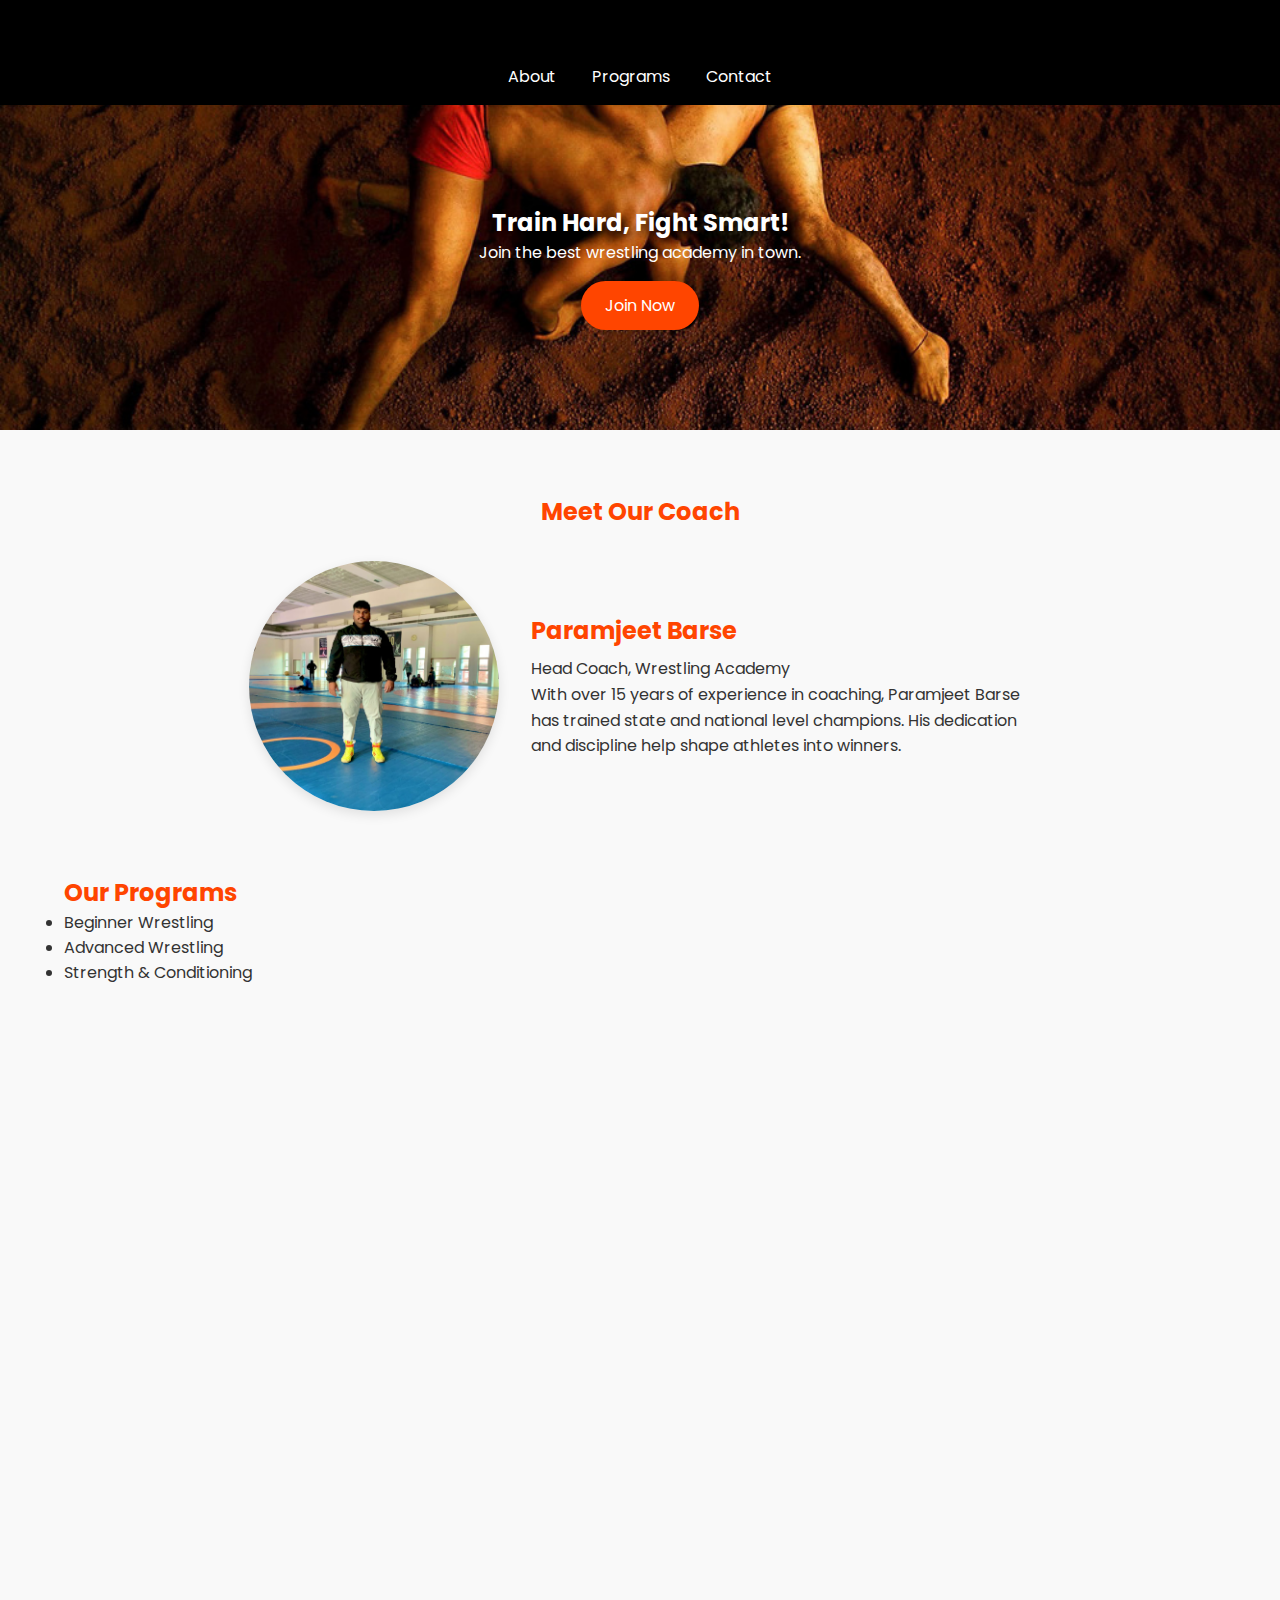
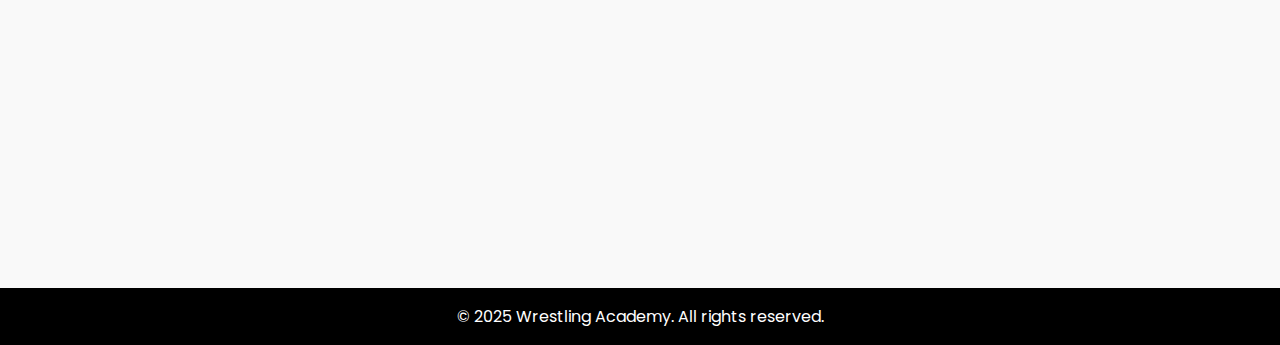
<file: index.html>
<!DOCTYPE html>
<html lang="en">
<head>
    <meta charset="UTF-8" />
    <meta name="viewport" content="width=device-width, initial-scale=1.0" />
    <title>Barse Wrestling Academy</title>
    <link rel="stylesheet" href="style.css" />
    <link rel="preconnect" href="https://fonts.googleapis.com">
    <link href="https://fonts.googleapis.com/css2?family=Poppins:wght@400;600&display=swap" rel="stylesheet">

</head>
<body>
    <!-- Preloader -->
    <div id="preloader">
      <div class="spinner"></div>
    </div>

    <header id="top">
        <div class="container">
            <h1> Barse Wrestling Academy</h1>
            <nav>
                <a href="#about">About</a>
                <a href="#programs">Programs</a>
                <a href="#contact">Contact</a>
            </nav>
        </div>
    </header>

    <section id="hero">
        <div class="container">
            <h2>Train Hard, Fight Smart!</h2>
            <p>Join the best wrestling academy in town.</p>
            <a href="#contact" class="btn">Join Now</a>
        </div>
    </section>
  <section id="trainer" class="container">
      <h2>Meet Our Coach</h2>
      <div class="trainer-card">
          <img src="./img/Trainer.png" alt="Head Coach" class="trainer-img">
          <div class="trainer-info">
              <h3>Paramjeet Barse</h3>
              <p>Head Coach, Wrestling Academy</p>
              <p>With over 15 years of experience in coaching, Paramjeet Barse has trained state and national level champions. His dedication and discipline help shape athletes into winners.</p>
          </div>
      </div>
  </section>


    

    <section id="programs">
        <div class="container">
            <h2>Our Programs</h2>
            <ul>
                <li>Beginner Wrestling</li>
                <li>Advanced Wrestling</li>
                <li>Strength & Conditioning</li>
            </ul>
        </div>
    </section>

    
    <!-- Contact Section -->
    <section id="contact" class="container contact-section">
      <h2>Contact Us</h2>

      <div class="contact-box">
        <div class="contact-info">
          <p><strong>Address:</strong> Barse Wrestling Academy, Zirnia, MP</p>
          <p><strong>Phone:</strong> <a href="tel:+919770968901">+91 97709 68901</a></p>
          <p><strong>WhatsApp:</strong> <a href="https://wa.me/+919770968901" target="_blank">Chat Now</a></p>
        </div>

        <div class="map-container">
          <iframe src="https://www.google.com/maps/embed?pb=!1m18!1m12!1m3!1d3708.252626038026!2d75.99481899999999!3d21.654028!2m3!1f0!2f0!3f0!3m2!1i1024!2i768!4f13.1!3m3!1m2!1s0x3bd86b3ea0846d4f%3A0x16d8c2ea0ee084af!2sBarse%20wrestling%20academy!5e0!3m2!1sen!2sin!4v1744313581738!5m2!1sen!2sin" width="100%" height="300" style="border:0;" allowfullscreen="" loading="lazy" referrerpolicy="no-referrer-when-downgrade"></iframe>
        </div>
      </div>
    </section>
    <!-- About Us Section -->
    <section id="about">
        <div class="container">
            <h2>About Us</h2>
            <p>Our academy has produced top-level wrestlers with professional training and guidance.</p>
        </div>
    </section>
    <!-- About Us Section Ends -->
    <!-- Contact Section -->
    <section id="contact">
        <div class="container">
            <h2>Ask question here</h2>
            <form id="contact-form">
                <input type="text" placeholder="Your Name" required />
                <input type="email" placeholder="Your Email" required />
                <textarea placeholder="Your Message" required></textarea>
                <button type="submit">Submit</button>
            </form>
        </div>
    </section>
    <!-- Contact Section Ends -->

    <footer>
        <div class="container">
            <p>&copy; 2025 Wrestling Academy. All rights reserved.</p>
        </div>
    </footer>
    
    <script src="script.js"></script>
    <!-- Back to Top Button -->
    <a href="#top" class="back-to-top" title="Back to Top">↑</a>

</body>
</html>
</file>
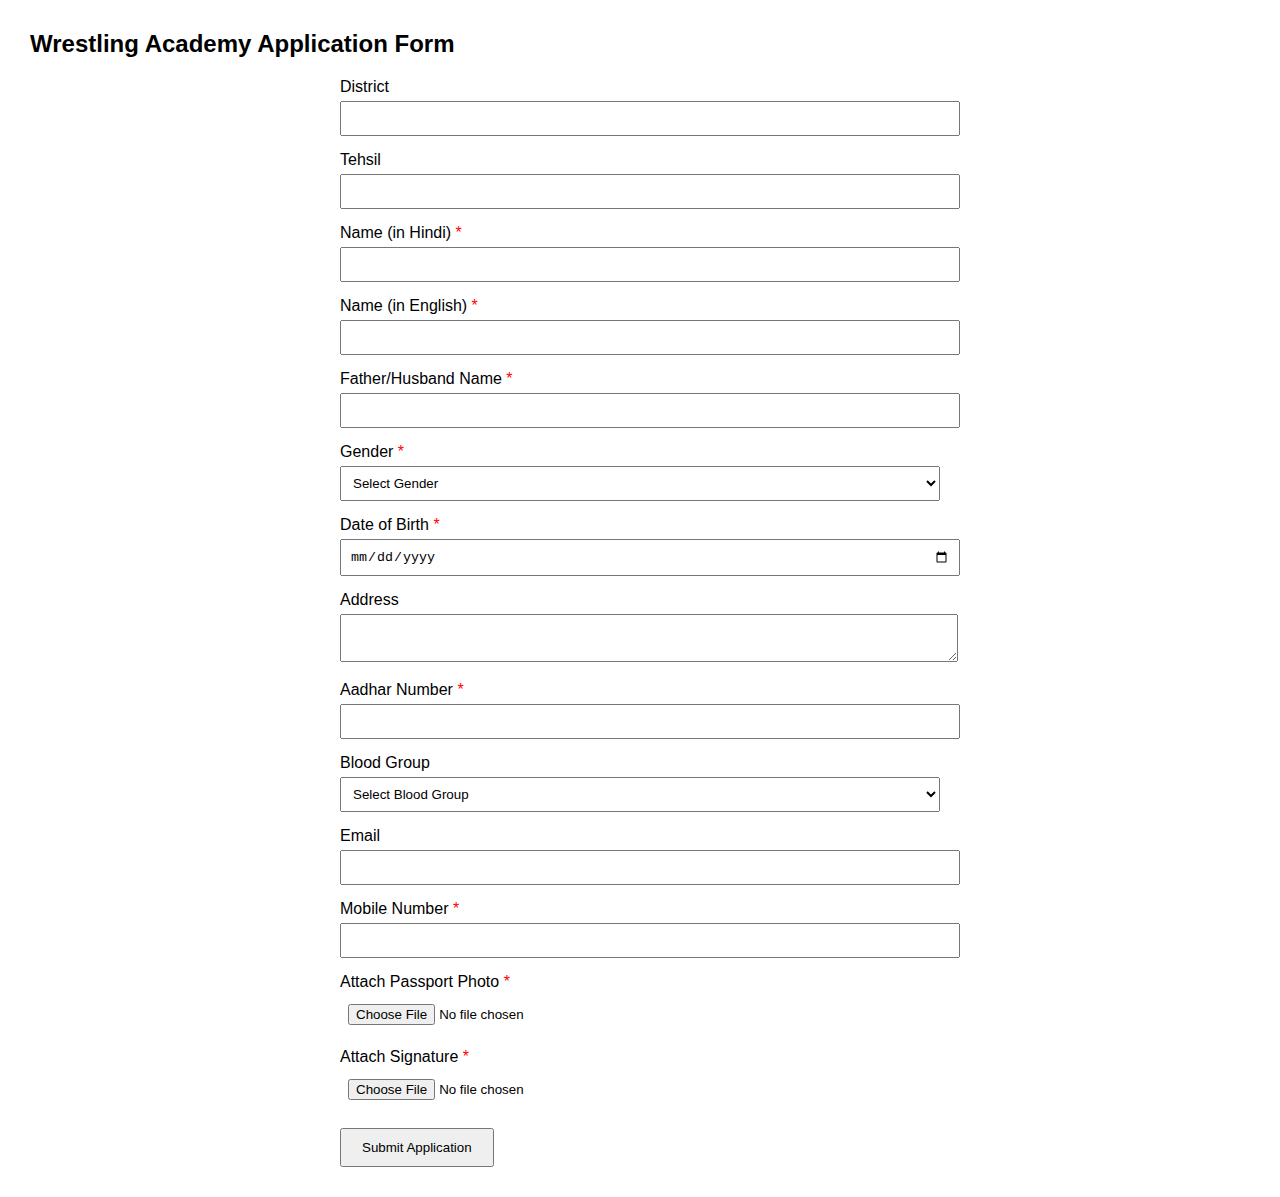
<file: apply.html>
<!DOCTYPE html>
<html lang="en">
<head>
  <meta charset="UTF-8">
  <title>Wrestling Academy Application Form</title>
  <link rel="stylesheet" href="apply.css">

  <!-- Google Translate Script -->
  <script src="https://translate.google.com/translate_a/element.js?cb=googleTranslateElementInit"></script>
  <script src="translate.js" defer></script>
</head>
<body>
  <!-- Language Selector -->
  <div id="google_translate_element"></div>

  <h2>Wrestling Academy Application Form</h2>
  <form action="https://formspree.io/f/your-form-id" method="POST" enctype="multipart/form-data">
    <label>District
      <input type="text" name="district" required>
    </label>
    <label>Tehsil
      <input type="text" name="tehsil" required>
    </label>
    <label>Name (in Hindi) <span class="required">*</span>
      <input type="text" name="name_hindi" required>
    </label>
    <label>Name (in English) <span class="required">*</span>
      <input type="text" name="name_english" required>
    </label>
    <label>Father/Husband Name <span class="required">*</span>
      <input type="text" name="father_husband_name" required>
    </label>
    <label>Gender <span class="required">*</span>
      <select name="gender" required>
        <option value="">Select Gender</option>
        <option value="Male">Male</option>
        <option value="Female">Female</option>
        <option value="Other">Other</option>
      </select>
    </label>
    <label>Date of Birth <span class="required">*</span>
      <input type="date" name="dob" required>
    </label>
    <label>Address
      <textarea name="address" rows="2"></textarea>
    </label>
    <label>Aadhar Number <span class="required">*</span>
      <input type="text" name="aadhar_number" pattern="\d{12}" maxlength="12" required>
    </label>
    <label>Blood Group
      <select name="blood_group">
        <option value="">Select Blood Group</option>
        <option value="A+">A+</option>
        <option value="A-">A-</option>
        <option value="B+">B+</option>
        <option value="B-">B-</option>
        <option value="O+">O+</option>
        <option value="O-">O-</option>
        <option value="AB+">AB+</option>
        <option value="AB-">AB-</option>
      </select>
    </label>
    <label>Email
      <input type="email" name="email">
    </label>
    <label>Mobile Number <span class="required">*</span>
      <input type="tel" name="mobile_number" pattern="[0-9]{10}" maxlength="10" required>
    </label>
    <label>Attach Passport Photo <span class="required">*</span>
      <input type="file" name="passport_photo" accept="image/*" required>
    </label>
    <label>Attach Signature <span class="required">*</span>
      <input type="file" name="signature" accept="image/*" required>
    </label>
    <button type="submit">Submit Application</button>
  </form>
</body>
</html>
</file>
<file: style.css>
* {
          margin: 0;
          padding: 0;
          box-sizing: border-box;
        }

        body {
          font-family:'Poppins', Arial, sans-serif;
          background-color: #f9f9f9;
          color: #333;
        }

        .container {
          width: 90%;
          max-width: 1200px;
          margin: 0 auto;
        }

        header {
          background-color: #000;
          color: #fff;
          padding: 1rem 0;
          text-align: center;
        }

        header nav a {
          color: #fff;
          text-decoration: none;
          margin: 0 1rem;
        }

        #hero {
          background-image: url('./img/background.jpg');
          background-size: cover;
          background-position: center;
          background-repeat: no-repeat;
          color: white;
          text-align: center;
          padding: 100px 20px;
        }


        .btn {
          background-color: #ff4500;
          color: #fff;
          padding: 0.8rem 2rem;
          text-decoration: none;
          display: inline-block;
          margin-top: 1rem;
          border: none;
          cursor: pointer;
        }

        section {
          padding: 2rem 0;
          opacity: 0;
          transform: translateY(20px);
          transition: opacity 0.6s ease, transform 0.6s ease;
        }

        section.visible {
          opacity: 1;
          transform: translateY(0);
        }
        footer {
          background-color: #000;
          color: #fff;
          text-align: center;
          padding: 1rem 0;
        }




        /* Button Hover Animation */
        .btn {
          background-color: #ff4500;
          color: white;
          padding: 12px 24px;
          border-radius: 30px;
          transition: background-color 0.3s ease, transform 0.2s ease;
        }

        .btn:hover {
          background-color: #ff6347;
          transform: scale(1.05);
        }


        /* Subtle Header Animation (on Load): */

        header h1 {
          opacity: 0;
          transform: translateY(-20px);
          animation: slideDown 1.5s ease forwards;
        }

        @keyframes slideDown {
          from {
              opacity: 0;
              transform: translateY(-20px);
          }
          to {
              opacity: 1;
              transform: translateY(0);
          }
        }

        h1, h2, h3 {
          color: #ff4500;
        }

#trainer {
  text-align: center;
  margin-top: 2rem;
}

.trainer-card {
  display: flex;
  align-items: center;
  flex-wrap: wrap;
  gap: 2rem;
  justify-content: center;
  margin-top: 2rem;
}

.trainer-img {
  width: 250px;
  height: 250px;
  object-fit: cover;
  border-radius: 50%;
  box-shadow: 0 4px 12px rgba(0,0,0,0.1);
}

.trainer-info {
  max-width: 500px;
  text-align: left;
}

.trainer-info h3 {
  font-size: 1.5rem;
  margin-bottom: 0.5rem;
}

.trainer-info p {
  font-size: 1rem;
  line-height: 1.6;
}
.contact-section {
  padding: 4rem 0;
}

.contact-grid {
  display: grid;
  grid-template-columns: 1fr 1fr;
  gap: 2rem;
  align-items: center;
}

.contact-info {
  background-color: #fff;
  padding: 2rem;
  border-radius: 12px;
  box-shadow: 0 4px 12px rgba(0, 0, 0, 0.1);
}

.contact-info h3 {
  color: #ff4500;
  margin-bottom: 1rem;
}

.contact-info a {
  color: #ff4500;
  text-decoration: none;
}

.whatsapp-btn {
  display: inline-block;
  margin-top: 1rem;
  background-color: #25D366;
  color: white;
  padding: 0.6rem 1.2rem;
  border-radius: 8px;
  text-decoration: none;
  transition: background-color 0.3s ease;
}

.whatsapp-btn:hover {
  background-color: #1ebe5b;
}

.contact-map iframe {
  width: 100%;
  height: 100%;
  border: none;
  border-radius: 12px;
}
/* Preloader Styles */
#preloader {
  position: fixed;
  left: 0;
  top: 0;
  width: 100%;
  height: 100%;
  background-color: #000; /* or white (#fff) if you want */
  z-index: 9999;
  display: flex;
  align-items: center;
  justify-content: center;
}

.spinner {
  border: 6px solid #f3f3f3;
  border-top: 6px solid #ff4500;
  border-radius: 50%;
  width: 60px;
  height: 60px;
  animation: spin 1s linear infinite;
}

@keyframes spin {
  0% { transform: rotate(0deg); }
  100% { transform: rotate(360deg); }
}
 /*back to top button*/
.back-to-top {
  position: fixed;
  bottom: 40px;
  right: 40px;
  display: none;
  background-color: #ff4500;
  color: white;
  padding: 10px 15px;
  font-size: 20px;
  border-radius: 50%;
  text-decoration: none;
  z-index: 1000;
  box-shadow: 0 2px 8px rgba(0, 0, 0, 0.3);
  transition: background-color 0.3s ease;
}

.back-to-top:hover {
  background-color: #ff6347;
}
/*back to top button*/
.back-to-top {
  position: fixed;
  bottom: 40px;
  right: 40px;
  display: none;
  background-color: #ff4500;
  color: white;
  padding: 10px 15px;
  font-size: 20px;
  border-radius: 50%;
  text-decoration: none;
  z-index: 1000;
  box-shadow: 0 2px 8px rgba(0, 0, 0, 0.3);
  transition: background-color 0.3s ease;
}

.back-to-top:hover {
  background-color: #ff6347;
}
/* Shadow for Hero Section */
#hero h2 {
  color: #ffffff;
  text-shadow: 4px 4px 10px rgba(0, 0, 0, 0.9);
}
</file>
<file: apply.css>
body {
  font-family: Arial, sans-serif;
  margin: 30px;
}

form {
  max-width: 600px;
  margin: auto;
}

label {
  display: block;
  margin-top: 15px;
}

input,
select,
textarea {
  width: 100%;
  padding: 8px;
  margin-top: 5px;
}

.required {
  color: red;
}

button {
  margin-top: 20px;
  padding: 10px 20px;
}

#google_translate_element {
  text-align: right;
  margin-bottom: 20px;
}
</file>
